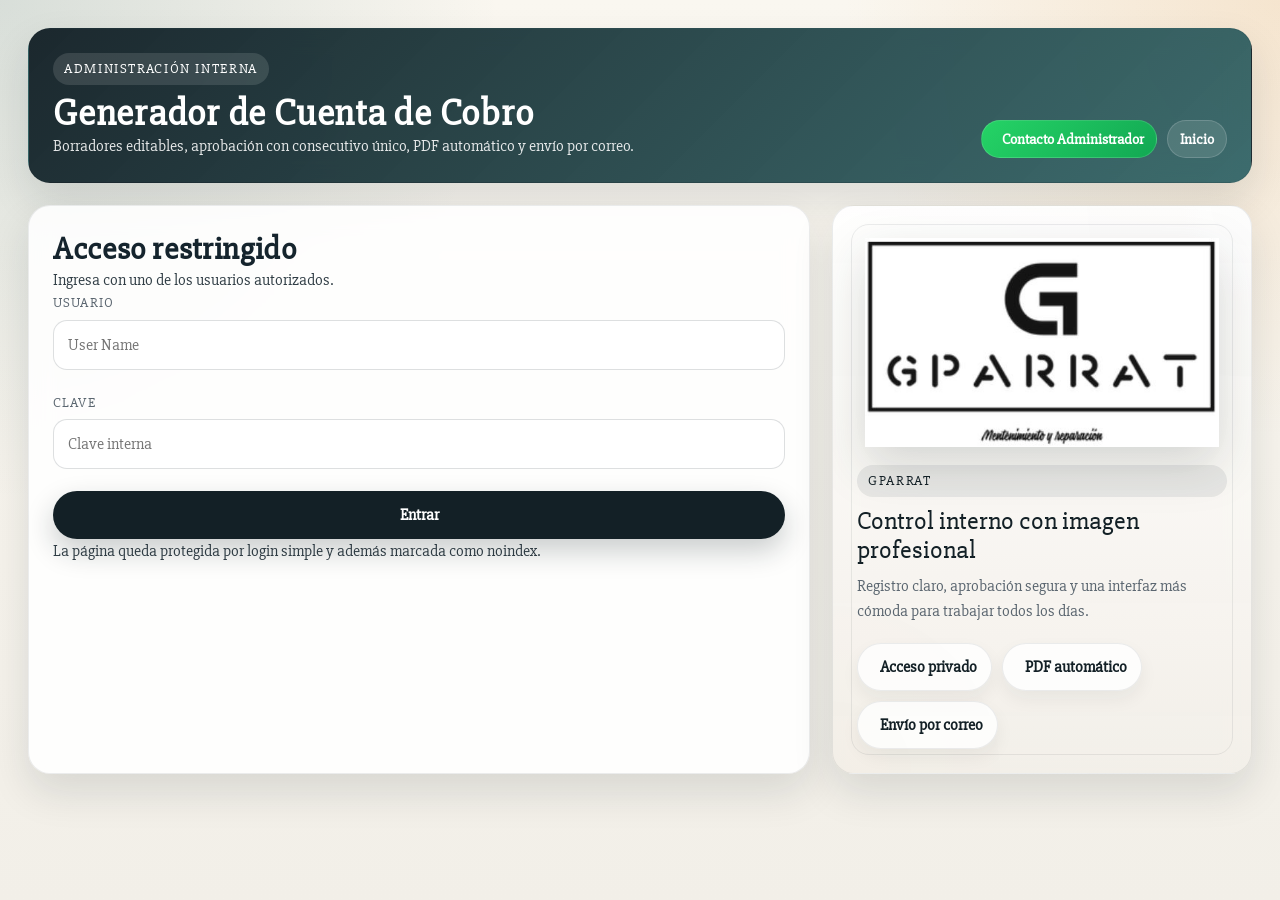
<file: cuenta-de-cobro.html>
<!DOCTYPE html>
<html lang="es">
<head>
	<meta charset="utf-8">
	<meta name="viewport" content="width=device-width, initial-scale=1">
	<meta name="robots" content="noindex, nofollow">
	<meta name="author" content="GAPT Servicios">
	<title>Cuenta de Cobro Interna | GAPT Servicios</title>
	<link rel="stylesheet" href="CSS/bootstrap/css/bootstrap.min.css">
	<link rel="stylesheet" href="CSS/cuenta-de-cobro.css">
</head>
<body class="gapt-admin-body">
	<main class="admin-shell">
		<section class="admin-hero card-panel">
			<div class="hero-copy">
				<span class="eyebrow">Administración interna</span>
				<h1>Generador de Cuenta de Cobro</h1>
				<p>
					Borradores editables, aprobación con consecutivo único, PDF automático y envío por correo.
				</p>
			</div>
			<div class="hero-badges">
				<a class="badge-chip badge-link badge-link-whatsapp" target="_blank" title="Contact Us On WhatsApp" 
				   href="https://wa.me/573123077502?text=¡Hola!%20Quisiera%20saber%20más%20del%20servicio%20de%20mantenimiento."
				   id="whatsapplink">
					<i class="bi bi-whatsapp"></i>
					Contacto Administrador
				</a>
				<a class="badge-chip badge-link" href="index.html">Inicio</a>
			</div>
		</section>

		<section id="authGrid" class="auth-grid">
			<section id="loginView" class="card-panel login-panel">
				<div class="panel-title">
					<h2>Acceso restringido</h2>
					<p>Ingresa con uno de los usuarios autorizados.</p>
				</div>
				<form id="loginForm" class="grid-form">
					<label>
						<span>Usuario</span>
						<input id="loginUser" name="loginUser" type="text" autocomplete="username" required placeholder="User Name">
					</label>
					<label>
						<span>Clave</span>
						<input id="loginPassword" name="loginPassword" type="password" autocomplete="current-password" required placeholder="Clave interna">
					</label>
					<button class="action-btn primary" type="submit">Entrar</button>
				</form>
				<p class="microcopy">La página queda protegida por login simple y además marcada como noindex.</p>
			</section>

			<aside class="card-panel login-brand-panel" aria-label="Panel de marca">
				<div class="brand-art">
					<img src="IMG/Logo sample.JPG" alt="Logo GPARRAT">
				</div>
				<div class="brand-copy">
					<span class="eyebrow eyebrow-dark">GPARRAT</span>
					<h2>Control interno con imagen profesional</h2>
					<p>
						Registro claro, aprobación segura y una interfaz más cómoda para trabajar todos los días.
					</p>
				</div>
				<div class="brand-features">
					<div class="feature-pill">
						<i class="bi bi-shield-lock-fill"></i>
						Acceso privado
					</div>
					<div class="feature-pill">
						<i class="bi bi-file-earmark-pdf-fill"></i>
						PDF automático
					</div>
					<div class="feature-pill">
						<i class="bi bi-envelope-paper-fill"></i>
						Envío por correo
					</div>
				</div>
			</aside>
		</section>

		<section id="appView" class="app-grid" hidden>
			<aside class="card-panel side-panel">
				<div class="panel-title compact">
					<h2>Sesión activa</h2>
					<p id="sessionLabel">—</p>
				</div>
				<div class="summary-box">
					<div class="summary-label">Estado del borrador</div>
					<div id="draftStatePill" class="summary-pill">Borrador</div>
				</div>
				<div class="summary-box">
					<div class="summary-label">Consecutivo</div>
					<div id="consecutiveLabel" class="summary-value">Pendiente</div>
				</div>
				<div class="summary-box">
					<div class="summary-label">Beneficiario</div>
					<div class="summary-value small">
						Gustavo Adolfo Parra Trujillo<br>
						CC 1.019.014.761<br>
						Nequi 3228927995
					</div>
				</div>
				<div class="side-actions">
					<button id="newDraftBtn" class="action-btn secondary" type="button">Nuevo borrador</button>
					<button id="logoutBtn" class="action-btn ghost" type="button">Cerrar sesión</button>
				</div>
			</aside>

			<section class="card-panel form-panel">
				<div class="panel-title compact">
					<h2>Datos de la cuenta</h2>
					<p>Completa el formulario, guarda el borrador y aprueba cuando esté listo.</p>
				</div>
				<div id="alertBox" class="alert-box" hidden></div>
				<form id="accountForm" class="account-form" autocomplete="off">
					<input type="hidden" id="recordId" name="recordId">
					<div class="section-card">
						<h3>Contratante</h3>
						<div class="grid-form cols-2">
							<label><span>Nombre completo</span><input id="contratante_nombre" required></label>
							<label><span>Cédula</span><input id="contratante_cedula" required></label>
							<label><span>Email</span><input id="contratante_email" type="email" required></label>
							<label><span>Celular</span><input id="contratante_celular" required></label>
							<label><span>Forma de pago</span><input id="contratante_forma_pago" required placeholder="Nequi, transferencia, efectivo"></label>
							<label><span>Fecha de pago</span><input id="contratante_fecha_pago" required placeholder="Ej. 20/07/2026"></label>
							<label class="span-2"><span>Proyecto (opcional)</span><input id="contratante_proyecto" placeholder="Nombre de edificio o administración"></label>
							<label class="checkbox-field span-2">
								<input id="responsable_iva" type="checkbox">
								<span>Responsable de IVA</span>
							</label>
						</div>
					</div>

					<div class="section-card">
						<div class="section-head">
							<h3>Servicios</h3>
							<button id="addServiceBtn" class="action-btn secondary small-btn" type="button">Agregar servicio</button>
						</div>
						<div class="table-wrap">
							<table class="services-table">
								<thead>
									<tr>
										<th>Concepto</th>
										<th>Descripción</th>
										<th>Cantidad</th>
										<th>Valor unitario</th>
										<th>Total</th>
										<th></th>
									</tr>
								</thead>
								<tbody id="servicesBody"></tbody>
							</table>
						</div>
					</div>

					<div class="section-card totals-card">
						<div class="grid-form cols-3 totals-grid">
							<div class="metric-box">
								<span>Total valor facturado</span>
								<strong id="totalFacturado">$0</strong>
							</div>
							<label>
								<span>Total abono</span>
								<input id="total_abono" type="number" min="0" step="1" value="0" required>
							</label>
							<div class="metric-box">
								<span>Total valor pendiente</span>
								<strong id="totalPendiente">$0</strong>
							</div>
						</div>
					</div>

					<div class="section-card">
						<h3>Garantía y nota legal</h3>
						<div class="grid-form cols-1">
							<label>
								<span>Garantía</span>
								<textarea id="garantia" rows="3"></textarea>
							</label>
							<div class="readonly-note">
								<span>Texto legal fijo</span>
								<p>Por favor abstenerse de hacer retención en la fuente, estos valores son declarados por contador personal</p>
							</div>
						</div>
					</div>

					<div class="action-row">
						<button id="saveDraftBtn" class="action-btn secondary" type="submit">Guardar borrador</button>
						<button id="approveBtn" class="action-btn primary" type="button">Aprobar y enviar</button>
					</div>
				</form>
			</section>

			<section class="card-panel records-panel">
				<div class="panel-title compact">
					<h2>Registros</h2>
					<p>Borradores editables y cuentas ya aprobadas.</p>
				</div>
				<div class="table-wrap">
					<table class="records-table">
						<thead>
							<tr>
								<th>No.</th>
								<th>Contratante</th>
								<th>Estado</th>
								<th>Creación</th>
								<th>Acciones</th>
							</tr>
						</thead>
						<tbody id="recordsBody"></tbody>
					</table>
				</div>
			</section>
		</section>
	</main>

	<script>
		window.GAPT_COBRO_CONFIG = {
			appUrl: 'https://script.google.com/macros/s/AKfycby3NakJgYa2KkX73aLTuETckhQskcLQObZNmdHY3ZyVPeDYTAbERkPazMI7Gn9YNHqI/exec',
			
			organizationEmail: 'gaptservicios@gmail.com'
		};
	</script>
	<script src="JS/cuenta-de-cobro.js"></script>
</body>
</html>
</file>
<file: CSS/cuenta-de-cobro.css>
@font-face {
	font-family: "Slabo";
	src: url("../fonts/Slabo27px-Regular.ttf") format("truetype");
}

:root {
	--page-bg: #f2efe8;
	--panel-bg: rgba(255, 255, 255, 0.88);
	--panel-border: rgba(19, 32, 38, 0.08);
	--text-main: #15242d;
	--text-soft: #5b6670;
	--brand: #132026;
	--accent: #d97706;
	--accent-2: #285e61;
	--success: #157347;
	--danger: #b42318;
	--shadow: 0 18px 40px rgba(19, 32, 38, 0.12);
	--radius: 22px;
}

* {
	box-sizing: border-box;
}

body.gapt-admin-body {
	margin: 0;
	min-height: 100vh;
	font-family: "Slabo", Georgia, serif;
	color: var(--text-main);
	background:
		radial-gradient(circle at top left, rgba(40, 94, 97, 0.16), transparent 32%),
		radial-gradient(circle at top right, rgba(217, 119, 6, 0.14), transparent 28%),
		linear-gradient(180deg, #faf7f0 0%, var(--page-bg) 100%);
}

.admin-shell {
	max-width: 1400px;
	margin: 0 auto;
	padding: 28px;
	display: grid;
	gap: 22px;
}

.card-panel {
	background: var(--panel-bg);
	backdrop-filter: blur(12px);
	border: 1px solid var(--panel-border);
	border-radius: var(--radius);
	box-shadow: var(--shadow);
	padding: 24px;
}

.admin-hero {
	display: flex;
	justify-content: space-between;
	align-items: end;
	gap: 18px;
	background: linear-gradient(135deg, rgba(19, 32, 38, 0.96), rgba(40, 94, 97, 0.9));
	color: #fff;
}

.hero-copy h1,
.panel-title h2,
.section-card h3 {
	margin: 0;
	font-weight: 700;
	letter-spacing: 0.02em;
}

.hero-copy h1 {
	font-size: clamp(2rem, 3vw, 3.1rem);
	line-height: 1.05;
	margin-top: 8px;
}

.hero-copy p,
.panel-title p,
.microcopy,
.summary-value,
.readonly-note p,
.summary-label {
	margin: 0;
	color: inherit;
	opacity: 0.88;
}

.eyebrow {
	display: inline-flex;
	align-items: center;
	padding: 6px 11px;
	border-radius: 999px;
	background: rgba(255, 255, 255, 0.12);
	font-size: 0.85rem;
	letter-spacing: 0.12em;
	text-transform: uppercase;
}

.hero-badges,
.side-actions,
.action-row,
.section-head {
	display: flex;
	flex-wrap: wrap;
	gap: 10px;
}

.badge-chip,
.summary-pill {
	display: inline-flex;
	align-items: center;
	justify-content: center;
	padding: 7px 12px;
	border-radius: 999px;
	font-size: 0.92rem;
	font-weight: 700;
}

.badge-chip {
	background: rgba(255, 255, 255, 0.12);
	border: 1px solid rgba(255, 255, 255, 0.16);
}

.badge-link {
	text-decoration: none;
	color: inherit;
	gap: 8px;
	transition: transform 0.2s ease, box-shadow 0.2s ease, background 0.2s ease;
}

.badge-link:hover {
	transform: translateY(-1px);
	box-shadow: 0 10px 22px rgba(19, 32, 38, 0.18);
	color: inherit;
}

.badge-link i {
	font-size: 1rem;
}

.badge-link-whatsapp {
	background: linear-gradient(135deg, #25d366, #12a853);
	color: #fff;
	border-color: rgba(255, 255, 255, 0.14);
}

.auth-grid {
	display: grid;
	grid-template-columns: minmax(360px, 1fr) minmax(320px, 420px);
	gap: 22px;
	align-items: stretch;
}

.app-grid {
	display: grid;
	grid-template-columns: 320px minmax(0, 1fr);
	gap: 22px;
	align-items: start;
}

.side-panel {
	position: sticky;
	top: 18px;
}

.panel-title.compact {
	margin-bottom: 16px;
}

.panel-title.compact p {
	font-size: 0.97rem;
	color: var(--text-soft);
}

.summary-box {
	padding: 14px 0;
	border-top: 1px solid rgba(19, 32, 38, 0.08);
	display: grid;
	gap: 4px;
}

.summary-label {
	font-size: 0.9rem;
	text-transform: uppercase;
	letter-spacing: 0.08em;
	color: var(--text-soft);
}

.summary-value {
	color: var(--text-main);
	font-size: 1.02rem;
}

.summary-value.small {
	font-size: 0.95rem;
	line-height: 1.45;
}

.summary-pill {
	width: fit-content;
	background: rgba(217, 119, 6, 0.12);
	color: var(--accent);
}

.grid-form {
	display: grid;
	gap: 14px;
}

.grid-form.cols-2 {
	grid-template-columns: repeat(2, minmax(0, 1fr));
}

.grid-form.cols-3 {
	grid-template-columns: repeat(3, minmax(0, 1fr));
}

.grid-form.cols-1 {
	grid-template-columns: 1fr;
}

.grid-form label,
.readonly-note,
.metric-box {
	display: grid;
	gap: 6px;
}

.grid-form label span,
.readonly-note span,
.metric-box span {
	font-size: 0.9rem;
	text-transform: uppercase;
	letter-spacing: 0.08em;
	color: var(--text-soft);
}

.grid-form input,
.grid-form textarea {
	width: 100%;
	border-radius: 14px;
	border: 1px solid rgba(19, 32, 38, 0.14);
	padding: 12px 14px;
	font-family: inherit;
	font-size: 1rem;
	background: rgba(255, 255, 255, 0.96);
	color: var(--text-main);
	outline: none;
}

.grid-form textarea {
	resize: vertical;
}

.grid-form input:focus,
.grid-form textarea:focus {
	border-color: rgba(40, 94, 97, 0.55);
	box-shadow: 0 0 0 3px rgba(40, 94, 97, 0.12);
}

.checkbox-field {
	grid-template-columns: auto 1fr;
	align-items: center;
	gap: 10px;
	padding: 12px 14px;
	border-radius: 14px;
	border: 1px solid rgba(19, 32, 38, 0.12);
	background: rgba(255, 255, 255, 0.92);
}

.checkbox-field input {
	width: 18px;
	height: 18px;
}

.span-2 {
	grid-column: span 2;
}

.section-card {
	padding: 18px;
	border-radius: 18px;
	border: 1px solid rgba(19, 32, 38, 0.08);
	background: rgba(255, 255, 255, 0.68);
	display: grid;
	gap: 14px;
	margin-bottom: 16px;
}

.section-card h3 {
	font-size: 1.4rem;
}

.section-head {
	justify-content: space-between;
	align-items: center;
}

.table-wrap {
	overflow-x: auto;
}

.services-table,
.records-table {
	width: 100%;
	border-collapse: collapse;
	min-width: 760px;
}

.services-table th,
.services-table td,
.records-table th,
.records-table td {
	padding: 10px 12px;
	border-bottom: 1px solid rgba(19, 32, 38, 0.08);
	vertical-align: top;
	text-align: left;
}

.services-table th,
.records-table th {
	font-size: 0.86rem;
	text-transform: uppercase;
	letter-spacing: 0.08em;
	color: var(--text-soft);
}

.service-input,
.service-textarea,
.service-number {
	width: 100%;
	border-radius: 12px;
	border: 1px solid rgba(19, 32, 38, 0.14);
	padding: 10px 12px;
	font-family: inherit;
	font-size: 0.97rem;
}

.service-textarea {
	min-height: 44px;
	resize: vertical;
}

.service-row-total {
	font-weight: 700;
	white-space: nowrap;
}

.row-remove-btn {
	border: 0;
	background: rgba(180, 35, 24, 0.1);
	color: var(--danger);
	border-radius: 999px;
	padding: 8px 11px;
	font-weight: 700;
	cursor: pointer;
}

.metric-box {
	padding: 18px;
	border-radius: 18px;
	background: linear-gradient(180deg, rgba(255, 255, 255, 0.9), rgba(245, 242, 235, 0.9));
	border: 1px solid rgba(19, 32, 38, 0.08);
}

.metric-box strong {
	font-size: 1.5rem;
	color: var(--brand);
}

.readonly-note {
	padding: 14px;
	border-radius: 14px;
	background: rgba(19, 32, 38, 0.05);
}

.readonly-note p {
	color: var(--text-main);
	line-height: 1.5;
}

.action-btn {
	border: 0;
	border-radius: 999px;
	padding: 12px 18px;
	font-family: inherit;
	font-weight: 700;
	cursor: pointer;
	transition: transform 0.15s ease, box-shadow 0.15s ease, background 0.15s ease;
}

.action-btn:hover {
	transform: translateY(-1px);
}

.action-btn.primary {
	background: var(--brand);
	color: #fff;
	box-shadow: 0 12px 28px rgba(19, 32, 38, 0.22);
}

.action-btn.secondary {
	background: rgba(40, 94, 97, 0.12);
	color: var(--accent-2);
}

.action-btn.ghost {
	background: transparent;
	border: 1px solid rgba(19, 32, 38, 0.16);
	color: var(--text-main);
}

.action-btn.small-btn {
	padding: 10px 14px;
}

.action-row {
	justify-content: flex-end;
}

.alert-box {
	padding: 14px 16px;
	border-radius: 14px;
	border: 1px solid transparent;
	font-weight: 700;
}

.alert-box.success {
	background: rgba(21, 115, 71, 0.12);
	color: var(--success);
	border-color: rgba(21, 115, 71, 0.18);
}

.alert-box.error {
	background: rgba(180, 35, 24, 0.1);
	color: var(--danger);
	border-color: rgba(180, 35, 24, 0.18);
}

.login-panel {
	min-height: 100%;
	display: grid;
	align-content: start;
}

.login-brand-panel {
	position: relative;
	overflow: hidden;
	background:
		linear-gradient(180deg, rgba(255, 255, 255, 0.94), rgba(242, 239, 232, 0.92)),
		radial-gradient(circle at top right, rgba(40, 94, 97, 0.12), transparent 32%),
		radial-gradient(circle at bottom left, rgba(217, 119, 6, 0.12), transparent 30%);
	display: grid;
	gap: 18px;
	align-content: center;
}

.login-brand-panel::before {
	content: "";
	position: absolute;
	inset: 18px;
	border-radius: 18px;
	border: 1px solid rgba(19, 32, 38, 0.08);
	pointer-events: none;
}

.brand-art {
	position: relative;
	z-index: 1;
	padding: 8px 8px 0;
	display: flex;
	justify-content: center;
	align-items: center;
}

.brand-art img {
	max-width: 100%;
	height: auto;
	max-height: 220px;
	filter: drop-shadow(0 18px 24px rgba(19, 32, 38, 0.16));
}

.brand-copy,
.brand-features {
	position: relative;
	z-index: 1;
}

.brand-copy {
	display: grid;
	gap: 10px;
	text-align: left;
}

.eyebrow-dark {
	background: rgba(19, 32, 38, 0.08);
	color: var(--brand);
}

.brand-copy h2 {
	margin: 0;
	font-size: clamp(1.5rem, 2vw, 2.2rem);
	line-height: 1.1;
	color: var(--brand);
}

.brand-copy p {
	margin: 0;
	color: var(--text-soft);
	font-size: 1rem;
	line-height: 1.6;
}

.brand-features {
	display: flex;
	flex-wrap: wrap;
	gap: 10px;
}

.feature-pill {
	display: inline-flex;
	align-items: center;
	gap: 8px;
	padding: 11px 14px;
	border-radius: 999px;
	background: rgba(255, 255, 255, 0.8);
	border: 1px solid rgba(19, 32, 38, 0.08);
	box-shadow: 0 8px 18px rgba(19, 32, 38, 0.06);
	font-weight: 700;
	color: var(--brand);
	white-space: nowrap;
}

.records-panel {
	grid-column: 1 / -1;
}

.status-tag {
	display: inline-flex;
	align-items: center;
	justify-content: center;
	padding: 5px 10px;
	border-radius: 999px;
	font-size: 0.85rem;
	font-weight: 700;
}

.status-tag.draft {
	background: rgba(40, 94, 97, 0.12);
	color: var(--accent-2);
}

.status-tag.approved {
	background: rgba(21, 115, 71, 0.12);
	color: var(--success);
}

.records-actions {
	display: flex;
	gap: 8px;
	flex-wrap: wrap;
}

.inline-link {
	border: 0;
	background: transparent;
	color: var(--accent-2);
	font-weight: 700;
	cursor: pointer;
	padding: 0;
}

@media (max-width: 1100px) {
	.auth-grid {
		grid-template-columns: 1fr;
	}

	.app-grid {
		grid-template-columns: 1fr;
	}

	.side-panel {
		position: static;
}
}

@media (max-width: 820px) {
	.admin-shell {
		padding: 16px;
	}

	.login-brand-panel {
		padding: 20px;
	}

	.admin-hero {
		flex-direction: column;
		align-items: flex-start;
	}

	.grid-form.cols-2,
	.grid-form.cols-3 {
		grid-template-columns: 1fr;
}

	.span-2 {
		grid-column: auto;
}

	.action-row,
	.side-actions {
		justify-content: stretch;
}

	.action-row .action-btn,
	.side-actions .action-btn,
	.section-head .action-btn,
	.auth-grid .action-btn {
		width: 100%;
	}
}
</file>
